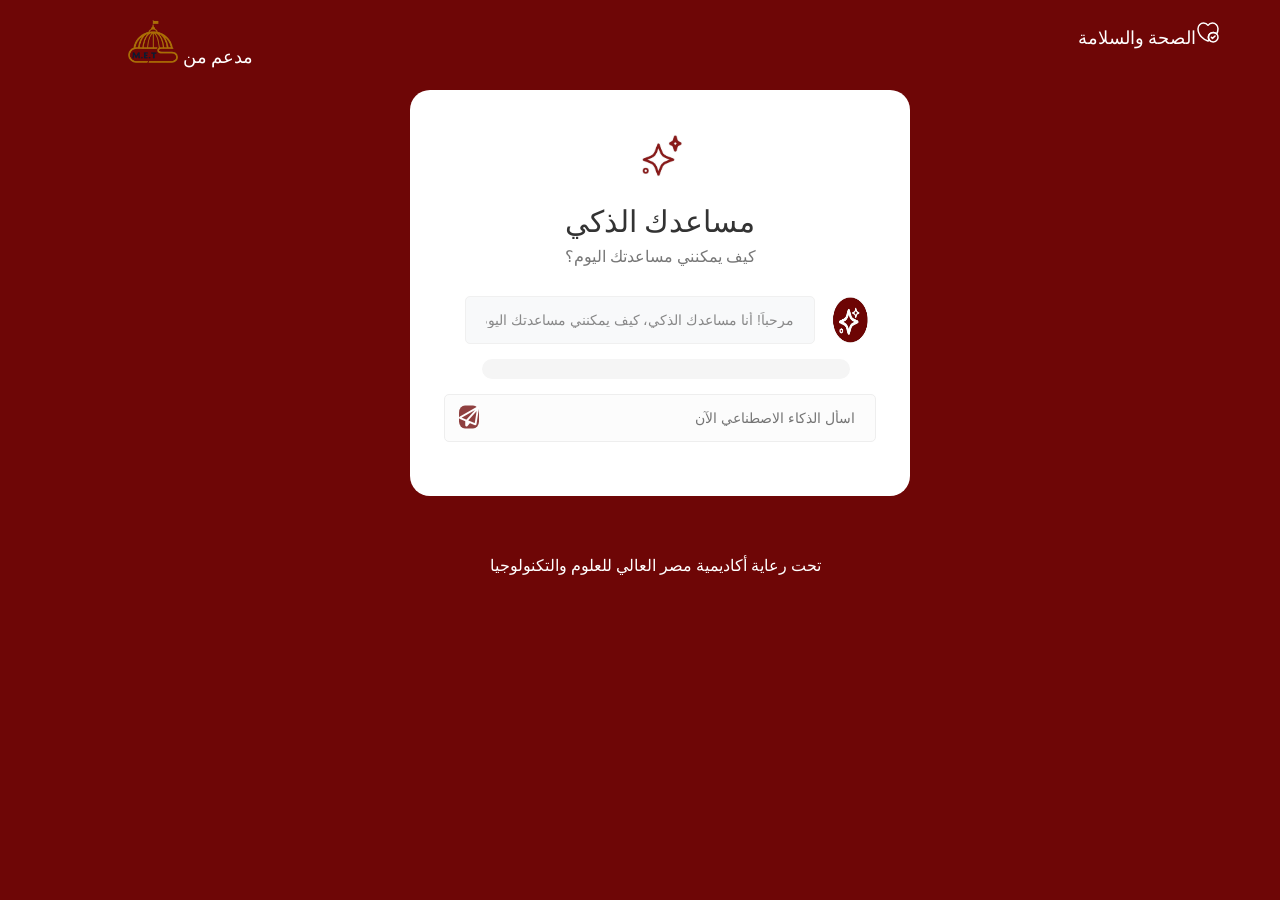
<file: index.html>
<!DOCTYPE html>
<html lang="ar" dir="rtl">
<head>
    <meta charset="UTF-8">
    <meta name="viewport" content="width=device-width, initial-scale=1.0">
    <title>مساعدك الذكي </title>
     <link rel="stylesheet" href="chat.css">
     <link rel="stylesheet" href="https://cdnjs.cloudflare.com/ajax/libs/font-awesome/6.5.1/css/all.min.css">

 
<body>

    <div class="top">
        <span> <svg width="24" height="24" style="filter:brightness(0) invert(1);" viewBox="0 0 24 24" fill="none" xmlns="http://www.w3.org/2000/svg">
<path d="M22 17.2C22 18.1 21.75 18.95 21.3 19.67C20.47 21.06 18.95 22 17.2 22C15.45 22 13.92 21.06 13.1 19.67C12.66 18.95 12.4 18.1 12.4 17.2C12.4 14.55 14.55 12.4 17.2 12.4C19.85 12.4 22 14.55 22 17.2Z" stroke="#292D32" stroke-width="1.5" stroke-miterlimit="10" stroke-linecap="round" stroke-linejoin="round"/>
<path d="M15.3301 17.2L16.5101 18.38L19.0701 16.02" stroke="#292D32" stroke-width="1.5" stroke-linecap="round" stroke-linejoin="round"/>
<path d="M22 8.69C22 10.66 21.49 12.4 20.69 13.91C19.81 12.98 18.57 12.4 17.2 12.4C14.55 12.4 12.4 14.55 12.4 17.2C12.4 18.43 12.87 19.55 13.63 20.4C13.26 20.57 12.92 20.71 12.62 20.81C12.28 20.93 11.72 20.93 11.38 20.81C8.48 19.82 2 15.69 2 8.69C2 5.6 4.49 3.09998 7.56 3.09998C9.37 3.09998 10.99 3.98002 12 5.33002C13.01 3.98002 14.63 3.09998 16.44 3.09998C19.51 3.09998 22 5.6 22 8.69Z" stroke="#292D32" stroke-width="1.5" stroke-linecap="round" stroke-linejoin="round"/>
</svg>الصحة والسلامة </span>
        <span>مدعم من <img src="image/met.png" width="50px"> </span>
    </div>
<div class="card">
   <div class="stars-icon">
     <img src="image/star.jpg " width="50px">
    </div> 
    <h1>مساعدك الذكي</h1>
    <p class="subtitle">كيف يمكنني مساعدتك اليوم؟</p>
   <div class="input-box" id="input">
      <img src="image/star2.jpg" width="40px">
 <input type="text" class="ai-response-display"
     value="مرحباً! أنا مساعدك الذكي، كيف يمكنني مساعدتك اليوم؟" readonly>
   </div>
    <div class="chat-box"></div> 
<div class="input-box" id="input2">
  <input type="text" id="userQuestion" placeholder="اسأل الذكاء الاصطناعي الآن" >
  <span class="send-icon" onclick="sendMessage()"><i class="fa-regular fa-paper-plane fa-beat"></i></span>
</div>
    </div>
    <section>
        <div class="end">
        <p style="margin-left: 30px;text-align: center; color:#fff;">تحت رعاية أكاديمية مصر العالي للعلوم والتكنولوجيا </p>
    </div>
    </section>
   <script src="chat.js"></script>

</body>

</html>
</file>
<file: chat.css>
*{
    margin: 0;
    padding: 0;
    box-sizing: border-box;
}

body{
    background-color:rgba(110, 6, 6, 1);
    padding: 30px;
}
.top{
    display: flex;
   justify-content: space-between;
    padding: 0 30px;
    color: #ffffff;
    font-size: 18px;
    position: absolute;
    top: 20px;
    width: 90%;
   
}
.card{
    margin-top: 60px;
    background-color: #ffffff;
    width: 100%;
    max-width: 500px;
    padding: 40px 20px ;
    border-radius: 20px;
    text-align: center;
   margin-right: 340px;
   margin-bottom: 60px;
}   
 .stars-icon{
    display: inline-block;
    color: rgba(139, 26, 26, 1);
    font-size: 40px;
    margin-bottom: 15px;

 }
 h1{
    color: rgb(51, 51, 51);
    font-size: 30px;
    margin-bottom: 8px;
    font-weight: 500;
 }
 .subtitle{
    color: rgb(119, 119, 119);
    font-size: 16px;
    margin-bottom: 30px;
 }

.input-box{
    display: flex;
    display: rtl;
    position: relative;
    margin-bottom: 15px;
  
}
#input2{
    margin: 14px ;
}
input{
    width: 100%;
    padding: 15px 20px;
    border: 1px solid #eee;
    border-radius: 5px;
    background-color: #fcfcfc;
    outline: none;
    font-size: 14px;
    text-align: right;
    transition: 0.3s;
}
#input{
    margin: 15px 20px;
}
input:focus{
    border-color:rgba(139, 26, 26, 1);
    background-color: #fff;
}
.ai-response-display {
   background-color: #f8f9fa;
   color: #888;
  border: 1px solid #f0f0f0;
  cursor: default;
 margin: 0 15px;
 
     }
.send-icon {
 position: absolute;
  left: 15px;
 
 transform: translatey(50%);
 color: white;
 background-color: #8f4040;
 border-radius:30%;
 cursor: pointer;
 font-size: 20px;
 
}
.chat-box{
    overflow-y:auto;
    background:#f5f5f5;
    padding:10px;
    border-radius:10px;
    margin-bottom:15px;
    margin-right: 40px;
    display:flex;
    flex-direction:column;
    gap:10px;
    width: 80%;
}

.message{
    padding:8px 12px;
    border-radius:15px;
    max-width:70%;
    font-size:14px;
}

.user{
    background:rgba(139, 26, 26, 1);
    color:white;
    align-self:flex-end;
}

.bot{
    background:#e4e6eb;
    align-self:flex-start;
}
@media (max-width: 700px){

body{
    padding:15px;
}

.top{
    font-size:14px;
    padding:0 10px;
    width:100%;
}

.card{
    max-width:100%;
    margin-right:0;
    margin-top:80px;
    padding:30px 15px;
}

h1{
    font-size:22px;
}

.subtitle{
    font-size:14px;
}

input{
    padding:12px 15px;
    font-size:13px;
}

.chat-box{
    max-height:250px;
}

.message{
    font-size:13px;
}

}
</file>
